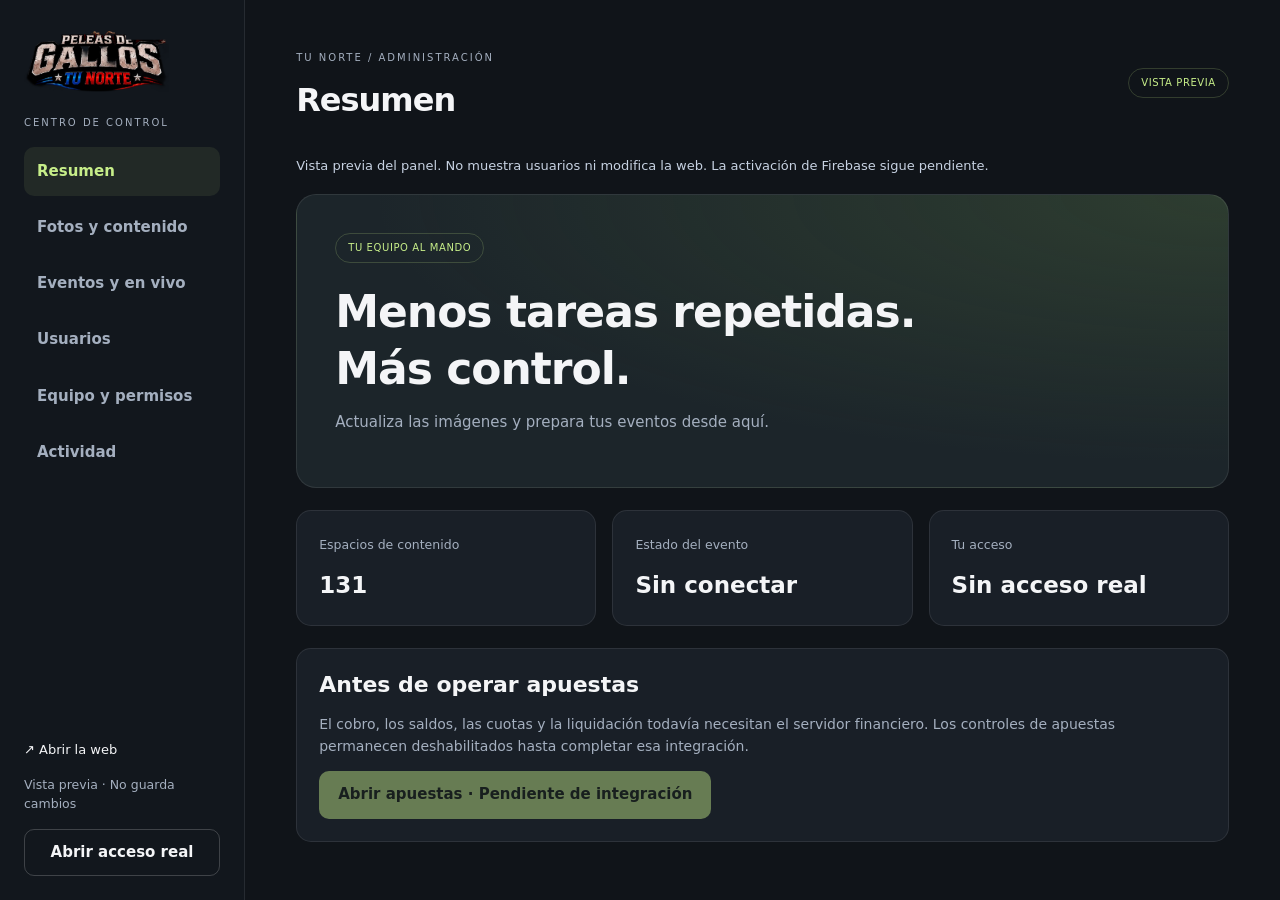
<file: admin-vista-previa.html>
<!doctype html>
<html lang="es"><head><meta charset="utf-8"><meta name="viewport" content="width=device-width,initial-scale=1"><meta name="theme-color" content="#101419"><title>Administración | Tu Norte</title><link rel="stylesheet" href="admin.css?v=1"></head><body>
<section id="access" class="access" hidden><a href="index.html"><img class="brand" src="assets/logo-tu-norte.webp" alt="Tu Norte"></a><p class="eyebrow">ADMINISTRACIÓN</p><h1>Tu operación,<br>en un solo lugar.</h1><p class="muted">Acceso exclusivo para el equipo autorizado.</p><form id="login-form"><label>Correo electrónico<input name="email" type="email" autocomplete="username" required></label><label>Contraseña<input name="password" type="password" autocomplete="current-password" required></label><button>Entrar al panel</button></form><button id="google" class="secondary">Continuar con Google</button><button id="reset" class="text-button">Recuperar contraseña</button><p id="access-status" role="status" aria-live="polite">Conectando…</p><button id="access-logout" class="secondary" hidden>Usar otra cuenta</button><a class="muted" href="index.html">Volver a la web</a></section>
<div id="workspace"><aside><img class="brand" src="assets/logo-tu-norte.webp" alt="Tu Norte"><p class="eyebrow">CENTRO DE CONTROL</p><nav aria-label="Administración"><button data-tab="overview">Resumen</button><button data-tab="media">Fotos y contenido</button><button data-tab="live">Eventos y en vivo</button><button data-tab="users">Usuarios</button><button data-tab="team">Equipo y permisos</button><button data-tab="history">Actividad</button></nav><div class="aside-bottom"><a href="index.html" target="_blank" rel="noopener">↗ Abrir la web</a><small id="identity"></small><button id="logout" class="secondary">Cerrar sesión</button></div></aside><main><header><div><p class="eyebrow">TU NORTE / ADMINISTRACIÓN</p><h1 id="page-title">Resumen</h1></div><span id="role" class="badge"></span></header><p id="notice" class="notice" role="status" aria-live="polite"></p>
<section data-panel="overview"><div class="welcome"><span class="badge">TU EQUIPO AL MANDO</span><h2>Menos tareas repetidas.<br>Más control.</h2><p>Actualiza las imágenes y prepara tus eventos desde aquí.</p></div><div class="stats"><article><small>Espacios de contenido</small><strong id="media-count">—</strong></article><article><small>Estado del evento</small><strong id="event-state">—</strong></article><article><small>Tu acceso</small><strong id="role-summary">—</strong></article></div><div class="card"><h2>Antes de operar apuestas</h2><p>El cobro, los saldos, las cuotas y la liquidación todavía necesitan el servidor financiero. Los controles de apuestas permanecen deshabilitados hasta completar esa integración.</p><button disabled>Abrir apuestas · Pendiente de integración</button></div></section>
<section data-panel="media" hidden><div class="section-heading"><div><h2>Fotos y contenido</h2><p>Elige una sección, reemplaza su imagen y publica el cambio.</p></div><label>Sección<select id="media-group"></select></label></div><div id="media-list" class="media-list"></div></section>
<section data-panel="live" hidden><form id="event-form" class="card event-form"><div><span class="badge">TRANSMISIÓN PRINCIPAL</span><h2>Prepara el próximo encuentro</h2><p>Esta configuración corresponde al mismo stream que comparten actualmente las provincias.</p></div><label>Nombre del evento<input name="title" maxlength="120" required placeholder="Noche de encuentros Tu Norte"></label><div class="two"><label>Provincia<input name="city" maxlength="80" placeholder="Santiago"></label><label>Gallera<input name="venue" maxlength="120" placeholder="Nombre de la gallera"></label></div><label>Fecha y hora local<input name="startsAt" type="datetime-local"></label><label>Identificador público de Cloudflare Stream<input name="liveInputUid" maxlength="128" pattern="[a-zA-Z0-9_-]{12,128}" placeholder="Identificador del video"></label><small>Solo el identificador público del reproductor. Nunca pegues claves de emisión ni contraseñas.</small><label>Estado<select name="state"><option value="scheduled">Preparando transmisión</option><option value="live">En vivo</option><option value="ended">Finalizado</option></select></label><button>Guardar evento</button><div class="notice">Marcar «En vivo» cambia el estado en la web; la emisión se inicia desde tu equipo de transmisión.</div></form><div class="card"><h2>Apuestas y billetera</h2><p>No hay operaciones de dinero disponibles en este panel todavía.</p><div class="two"><button disabled>Abrir apuestas</button><button disabled>Cerrar y liquidar</button></div></div></section>
<section data-panel="users" hidden><div class="section-heading"><div><h2>Usuarios registrados</h2><p>Los números de WhatsApp son para los avisos que cada usuario aceptó recibir.</p></div><button id="more-users" class="secondary">Cargar usuarios</button></div><div id="users-list" class="list"></div></section>
<section data-panel="team" hidden><div class="card"><h2>Un acceso para cada tarea</h2><p>Editor: imágenes y textos. Operador: eventos. Propietario: contenido, eventos, usuarios y equipo.</p><form id="team-form"><label>Correo de una cuenta registrada<input name="email" type="email" required></label><label>Permiso<select name="role"><option value="editor">Editor</option><option value="operator">Operador</option><option value="owner">Propietario</option></select></label><button>Autorizar cuenta</button></form><p>La persona debe haberse registrado y completado su perfil. Aquí no se comparten ni se generan contraseñas.</p></div><div id="team-list" class="list"></div></section>
<section data-panel="history" hidden><div class="section-heading"><div><h2>Actividad reciente</h2><p>Últimos 50 cambios guardados desde el panel.</p></div><button id="refresh-history" class="secondary">Actualizar</button></div><div id="history-list" class="list"></div></section>
</main></div><script src="admin-preview.js?v=2"></script></body></html>
</file>
<file: admin.css>
:root{color-scheme:dark;--bg:#101419;--panel:#191f27;--border:#ffffff16;--muted:#a4afbf;--accent:#c7ee89}*{box-sizing:border-box}body{margin:0;background:var(--bg);color:#f4f5f7;font:15px/1.55 system-ui,sans-serif}button,input,select{font:inherit}button,a,input,select{touch-action:manipulation}button{background:var(--accent);border:1px solid transparent;color:#182015;padding:11px 18px;border-radius:10px;cursor:pointer;font-weight:650}button:hover{filter:brightness(1.07)}button:disabled{opacity:.45;cursor:not-allowed}button:focus-visible,a:focus-visible{outline:3px solid #c7ee89;outline-offset:3px}a{color:inherit;text-decoration:none}h1,h2,p{margin:0 0 14px}h1{font-size:clamp(28px,4vw,42px);line-height:1.15;letter-spacing:-1px}h2{font-size:22px;line-height:1.3}small,.muted{color:var(--muted)}label{display:grid;gap:7px;font-size:13px;font-weight:600}input,select{width:100%;min-width:0;background:#101419;border:1px solid #ffffff25;color:white;padding:11px 12px;border-radius:9px}form{display:grid;gap:17px}input:focus,select:focus{outline:2px solid var(--accent);outline-offset:1px}.brand{width:145px;height:75px;object-fit:contain}.eyebrow{color:var(--muted);font-size:10px;letter-spacing:2px;margin:16px 0}.access{width:min(100% - 36px,410px);margin:6vh auto;display:grid;gap:16px}.access .brand{margin-bottom:10px}.access h1{font-size:42px}.secondary{background:transparent;border-color:#ffffff30;color:#f4f5f7}.text-button{background:transparent;color:#bbc4d0;font-size:13px;padding:4px}.access [role=status]{font-size:13px;color:#ffafaf;white-space:pre-wrap}[hidden]{display:none!important}#workspace{display:grid;grid-template-columns:245px minmax(0,1fr);min-height:100vh}aside{position:sticky;top:0;height:100vh;border-right:1px solid var(--border);padding:24px;display:flex;flex-direction:column;background:#12171d}nav{display:grid;gap:7px}nav button{background:transparent;color:var(--muted);text-align:left;padding:12px}nav button[aria-current=page]{background:#c7ee8915;color:var(--accent)}.aside-bottom{margin-top:auto;display:grid;gap:15px}.aside-bottom a{font-size:13px}.aside-bottom small{overflow-wrap:anywhere}main{padding:34px clamp(18px,4vw,60px);max-width:1480px;width:100%}header,.section-heading{display:flex;align-items:center;justify-content:space-between;gap:20px;margin-bottom:24px}header h1{font-size:32px}.badge{display:inline-block;border:1px solid #c7ee8930;color:var(--accent);border-radius:30px;padding:6px 12px;font-size:10px;letter-spacing:.6px}.notice{font-size:13px;white-space:pre-wrap;color:#c7d2e2;margin-bottom:18px}.notice:empty{display:none}.welcome{padding:38px;border-radius:20px;background:radial-gradient(ellipse at 100% 0%,#62854240,transparent 65%),#1c252a;border:1px solid var(--border)}.welcome h2{font-size:clamp(27px,4vw,44px);letter-spacing:-1px;margin-top:20px}.welcome p{color:var(--muted)}.stats{display:grid;grid-template-columns:repeat(3,minmax(0,1fr));gap:16px;margin:22px 0}.stats article,.card,.row{border:1px solid var(--border);background:var(--panel);border-radius:15px;padding:22px}.stats strong{display:block;margin-top:12px;font-size:23px}.card{margin-bottom:20px}.card p,.section-heading p{color:var(--muted);font-size:14px}.media-list{display:grid;grid-template-columns:repeat(3,minmax(0,1fr));gap:18px}.media-item{min-width:0;border:1px solid var(--border);border-radius:15px;overflow:hidden;background:var(--panel)}.media-item img,.media-item video{display:block;width:100%;height:185px;object-fit:cover;background:#090c11}.media-body{padding:17px;display:grid;gap:13px}.media-body h3{font-size:15px;margin:0}.media-body label{font-size:12px}.media-body button{font-size:12px;padding:9px}.media-body input[type=file]{font-size:11px;padding:8px}.actions{display:flex;gap:8px;flex-wrap:wrap}.two{display:grid;grid-template-columns:repeat(2,minmax(0,1fr));gap:17px}.event-form{max-width:780px}.event-form small{margin-top:-12px}.list{display:grid;gap:12px}.row{display:flex;justify-content:space-between;align-items:center;gap:18px;overflow-wrap:anywhere}.row strong,.row small{display:block}.row p{margin:4px 0;font-size:13px}.row button{font-size:12px}.section-heading label{width:210px;flex-shrink:0}@media(max-width:1100px){.media-list{grid-template-columns:repeat(2,minmax(0,1fr))}#workspace{grid-template-columns:210px minmax(0,1fr)}aside{padding:20px 14px}}@media(max-width:700px){#workspace{display:block}aside{height:auto;position:static;padding:14px;border-right:0;border-bottom:1px solid var(--border)}aside .brand{width:110px;height:50px}aside .eyebrow{display:none}nav{display:flex;overflow:auto;gap:6px;padding:10px 0}nav button{white-space:nowrap;font-size:12px;padding:9px}.aside-bottom{display:flex;align-items:center;justify-content:space-between;gap:10px}.aside-bottom small{display:none}.aside-bottom button{font-size:12px;padding:8px}main{padding:22px 14px}.stats{gap:8px}.stats article{padding:12px}.stats small{font-size:10px}.stats strong{font-size:15px}.welcome{padding:24px}.section-heading{align-items:flex-start;flex-direction:column}.media-list{gap:10px}.media-body{padding:12px}.media-item img,.media-item video{height:145px}.two{grid-template-columns:1fr}.row{align-items:flex-start;flex-wrap:wrap}}@media(max-width:380px){.media-list{grid-template-columns:1fr}}
</file>
